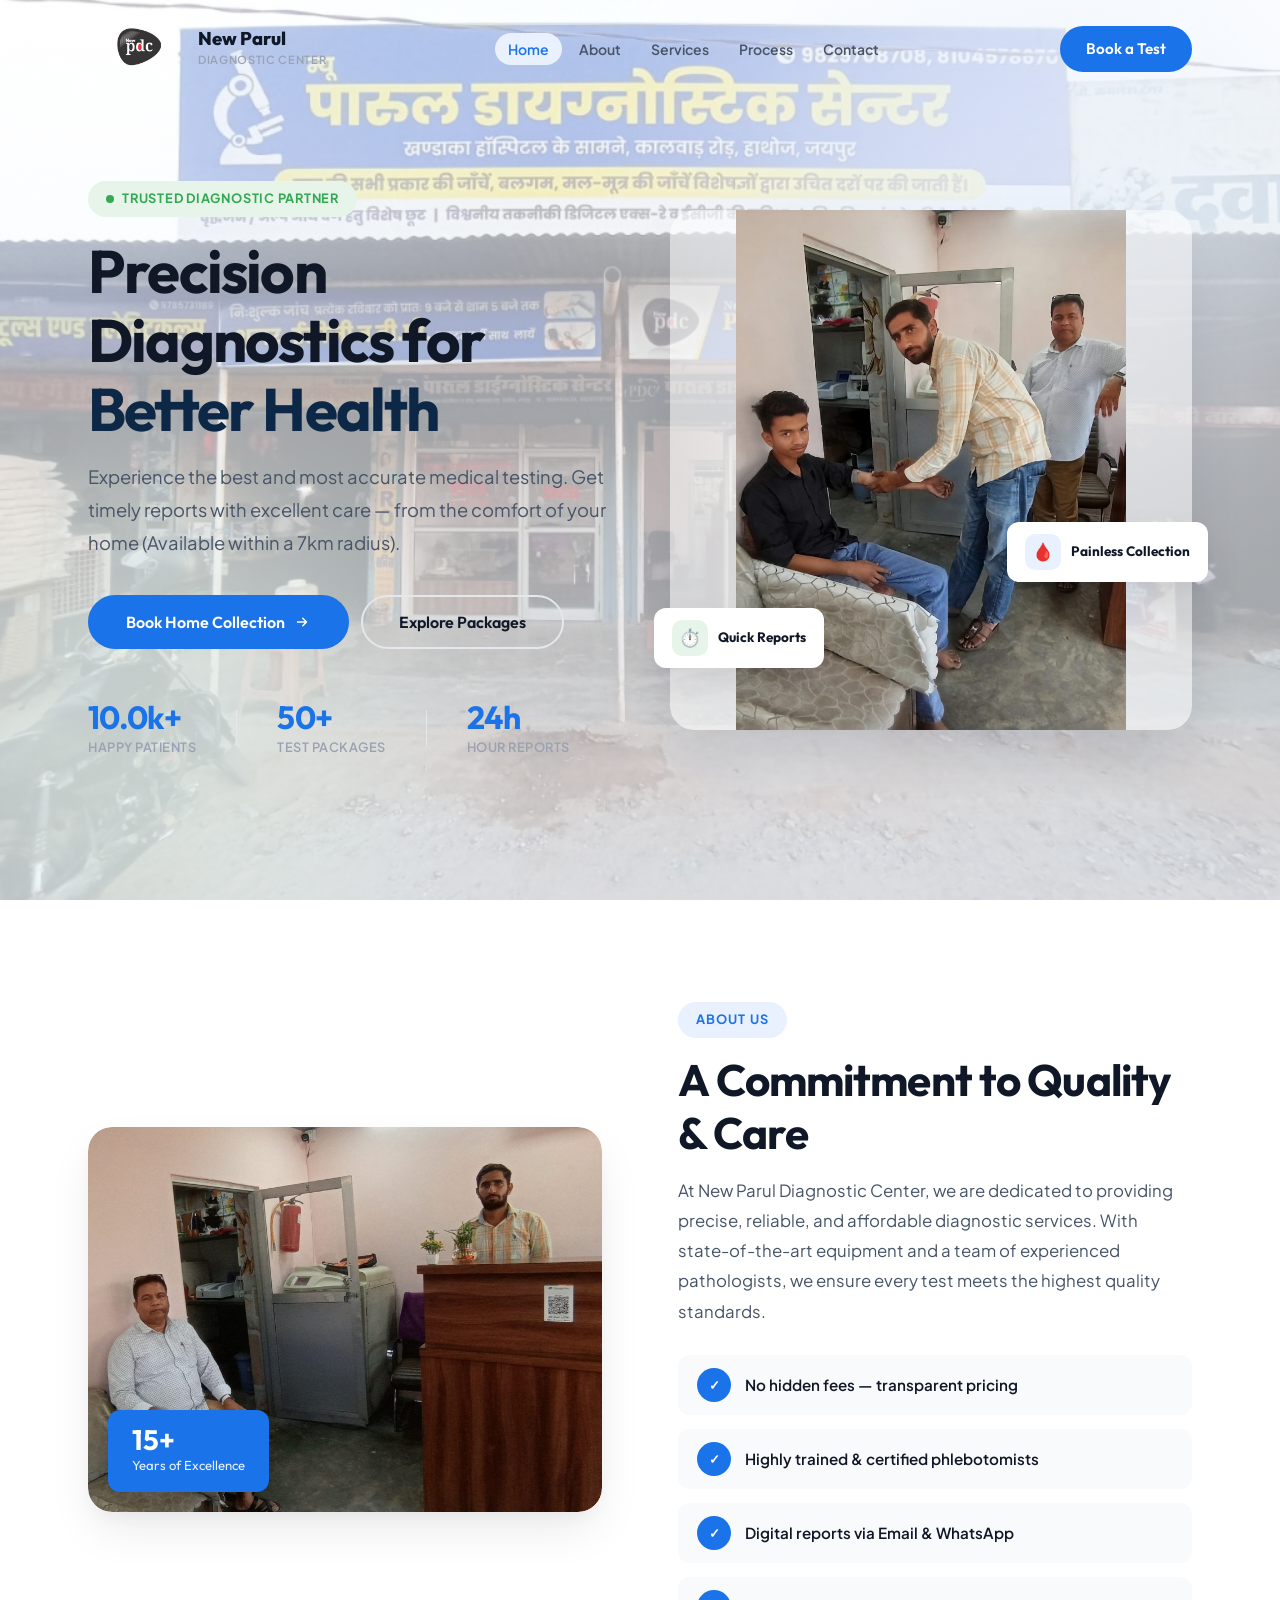
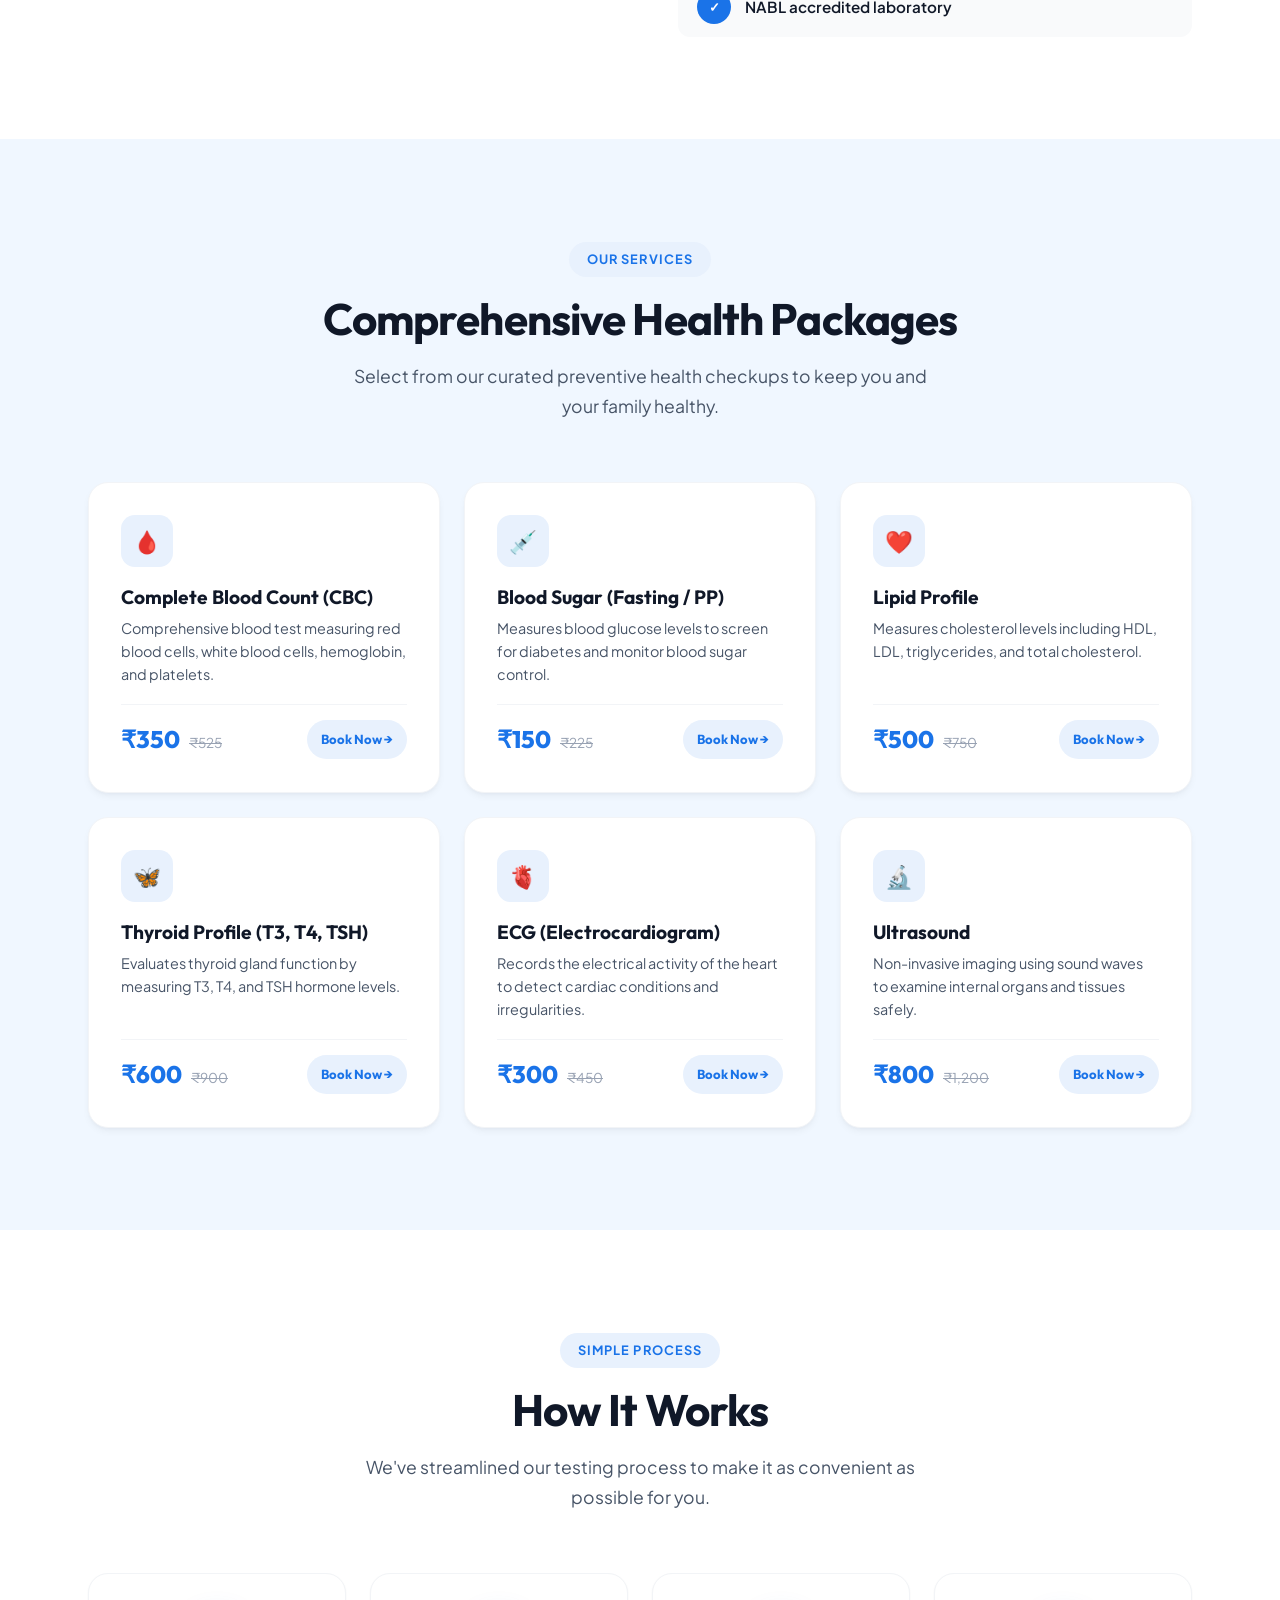
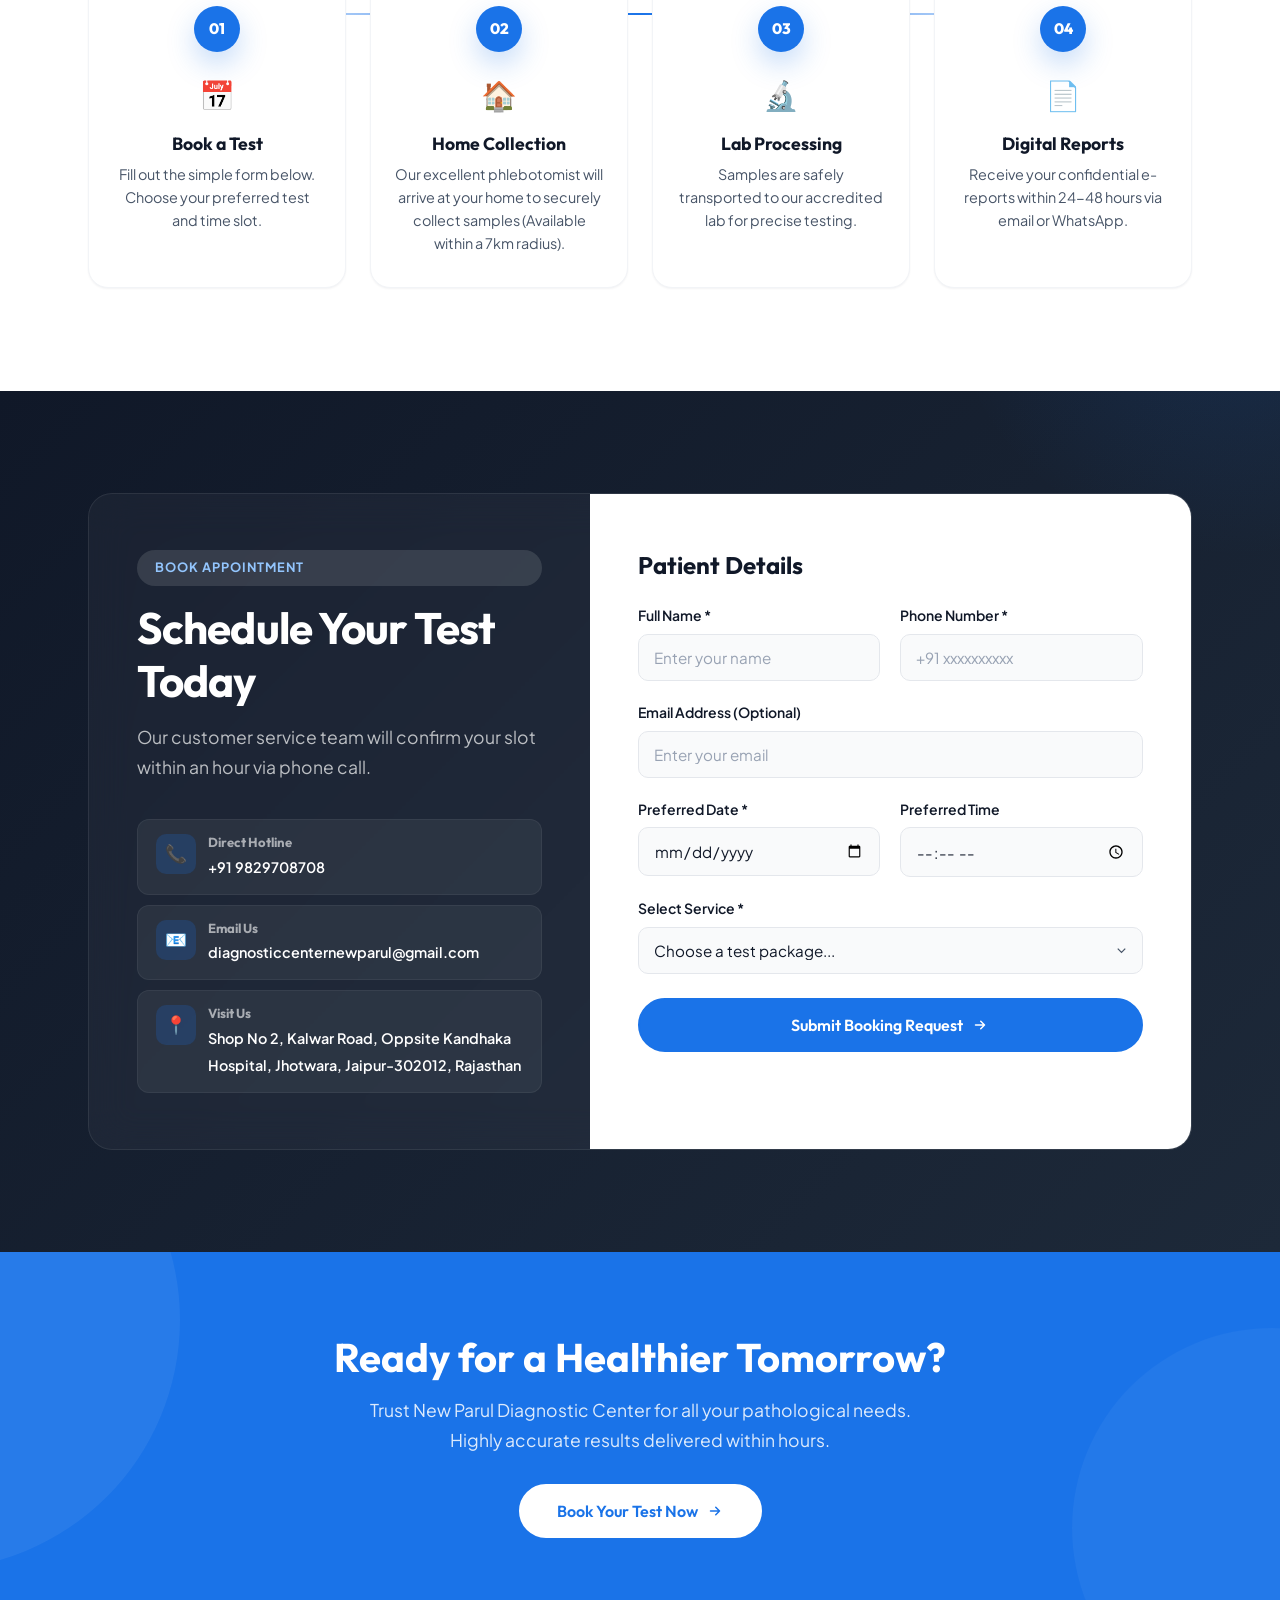
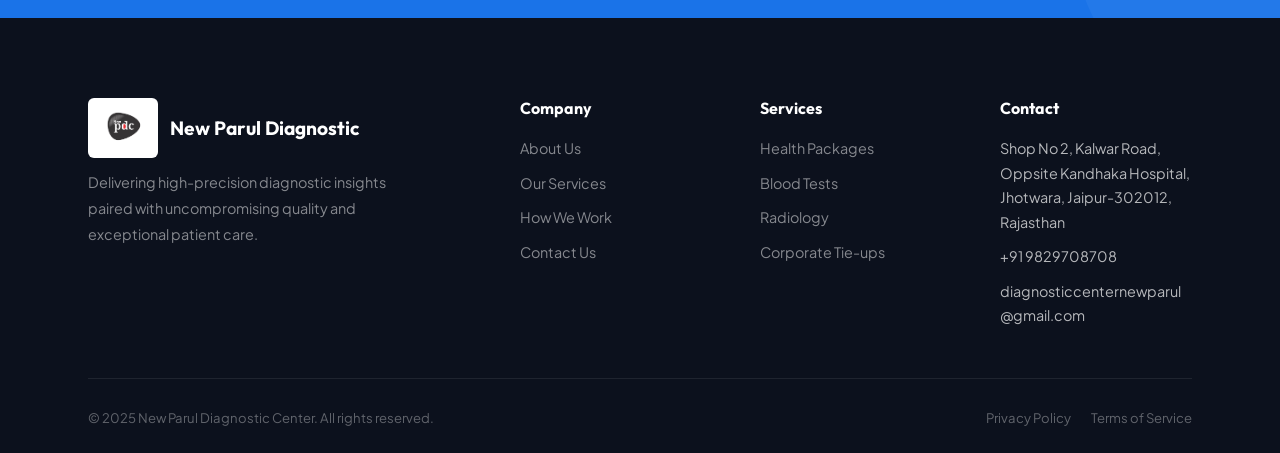
<file: index.html>
<!DOCTYPE html>
<html lang="en">

<head>
    <meta charset="UTF-8">
    <meta name="viewport" content="width=device-width, initial-scale=1.0">
    <meta name="description"
        content="New Parul Diagnostic Center — Your trusted partner for accurate and timely medical diagnostics. Book appointments online for blood tests, X-Ray, ECG, ultrasound, and more.">
    <meta name="keywords"
        content="diagnostic center, medical tests, blood test, X-Ray, ECG, ultrasound, health checkup, pathology lab">
    <meta name="author" content="New Parul Diagnostic Center">
    <title>New Parul Diagnostic Center | Precision Diagnostics for Better Health</title>

    <!-- Favicon -->
    <link rel="icon" type="image/svg+xml"
        href="data:image/svg+xml,%3Csvg xmlns='http://www.w3.org/2000/svg' viewBox='0 0 24 24' fill='none' stroke='%231A73E8' stroke-width='2'%3E%3Cpath stroke-linecap='round' stroke-linejoin='round' d='M4.5 12h5.25l2.25-6 3.75 12 2.25-6H21'/%3E%3C/svg%3E">

    <!-- Google Fonts -->
    <link rel="preconnect" href="https://fonts.googleapis.com">
    <link rel="preconnect" href="https://fonts.gstatic.com" crossorigin>
    <link
        href="https://fonts.googleapis.com/css2?family=Outfit:wght@300;400;500;600;700;800&family=Plus+Jakarta+Sans:wght@400;500;600;700&display=swap"
        rel="stylesheet">

    <link rel="stylesheet" href="css/styles.css?v=1.1">
</head>

<body>

    <!-- Scroll Progress Bar -->
    <div class="scroll-progress-bar" id="scrollProgress"></div>

    <!-- ============================================================
         NAVIGATION
         ============================================================ -->
    <nav class="navbar" id="navbar" role="navigation" aria-label="Main navigation">
        <div class="nav-container">
            <a href="#home" class="nav-brand">
                <div class="brand-icon" style="background: none; box-shadow: none;">
                    <img src="images/logo.png" alt="New PDC Logo">
                </div>
                <div class="brand-text">
                    <span class="brand-title">New Parul</span>
                    <span class="brand-subtitle">Diagnostic Center</span>
                </div>
            </a>

            <ul class="nav-links" id="navLinks">
                <li><a href="#home" class="active">Home</a></li>
                <li><a href="#about">About</a></li>
                <li><a href="#services">Services</a></li>
                <li><a href="#process">Process</a></li>
                <li><a href="#book-test">Contact</a></li>
            </ul>

            <div class="nav-actions">
                <a href="#book-test" class="btn btn-primary" id="navCta">Book a Test</a>
                <button class="hamburger-menu" id="mobileMenuBtn" aria-label="Toggle menu">
                    <span></span><span></span><span></span>
                </button>
            </div>
        </div>
    </nav>

    <!-- Mobile Navigation Overlay -->
    <div class="mobile-menu-overlay" id="mobileMenu">
        <div class="mobile-menu-inner">
            <a href="#home" class="mobile-link">Home</a>
            <a href="#about" class="mobile-link">About Us</a>
            <a href="#services" class="mobile-link">Services</a>
            <a href="#process" class="mobile-link">Process</a>
            <a href="#book-test" class="mobile-link">Contact</a>
            <a href="#book-test" class="btn btn-primary btn-lg"
                style="margin-top:16px; width:100%; text-align:center;">Book a Test</a>
        </div>
    </div>

    <!-- ============================================================
         HERO SECTION
         ============================================================ -->
    <section class="hero section" id="home">
        <div class="hero-shape shape-1"></div>
        <div class="hero-shape shape-2"></div>

        <div class="container hero-container">
            <div class="hero-content">
                <div class="hero-badge fade-up">
                    <span class="pulse-dot"></span>
                    Trusted Diagnostic Partner
                </div>
                <h1 class="fade-up delay-1">
                    Precision Diagnostics for <br><span style="color: #0d2847;">Better Health</span>
                </h1>
                <p class="hero-description fade-up delay-2">
                    Experience the best and most accurate medical testing. Get timely reports with excellent care —
                    from the comfort of your home (Available within a 7km radius).
                </p>
                <div class="hero-buttons fade-up delay-3">
                    <a href="#book-test" class="btn btn-primary btn-lg">
                        Book Home Collection
                        <svg class="btn-icon" viewBox="0 0 24 24" fill="none" stroke="currentColor" stroke-width="2">
                            <path stroke-linecap="round" stroke-linejoin="round" d="M13 7l5 5m0 0l-5 5m5-5H6" />
                        </svg>
                    </a>
                    <a href="#services" class="btn btn-outline btn-lg">Explore Packages</a>
                </div>
                <div class="hero-stats fade-up delay-4">
                    <div class="stat-item">
                        <h4 data-count="10000">0</h4>
                        <p>Happy Patients</p>
                    </div>
                    <div class="stat-divider"></div>
                    <div class="stat-item">
                        <h4 data-count="50">0</h4>
                        <p>Test Packages</p>
                    </div>
                    <div class="stat-divider"></div>
                    <div class="stat-item">
                        <h4 data-count="24">0</h4>
                        <p>Hour Reports</p>
                    </div>
                </div>
            </div>

            <div class="hero-visual fade-left delay-2">
                <div class="hero-image-wrapper">
                    <img src="images/hero-bg.jpg" alt="Blood test home collection">
                </div>
                <div class="floating-badge badge-1">
                    <div class="badge-icon">🩸</div>
                    Painless Collection
                </div>
                <div class="floating-badge badge-2">
                    <div class="badge-icon">⏱️</div>
                    Quick Reports
                </div>
            </div>
        </div>
    </section>

    <!-- ============================================================
         ABOUT SECTION
         ============================================================ -->
    <section class="section about-section" id="about">
        <div class="container">
            <div class="about-grid">
                <div class="about-image fade-right">
                    <img src="images/reception.jpg" alt="About New Parul Diagnostic Center"
                        style="aspect-ratio: 4/3; object-fit: cover;">
                    <div class="about-image-badge">
                        <h4>15+</h4>
                        <p>Years of Excellence</p>
                    </div>
                </div>

                <div class="about-content fade-left">
                    <div class="section-badge">About Us</div>
                    <h2 class="section-title">A Commitment to Quality & Care</h2>
                    <p class="about-text">
                        At New Parul Diagnostic Center, we are dedicated to providing precise, reliable, and affordable
                        diagnostic services. With state-of-the-art equipment and a team of experienced pathologists, we
                        ensure every test meets the highest quality standards.
                    </p>
                    <div class="features-list">
                        <div class="feature-item">
                            <div class="feature-icon">✓</div>
                            <div class="feature-text">No hidden fees — transparent pricing</div>
                        </div>
                        <div class="feature-item">
                            <div class="feature-icon">✓</div>
                            <div class="feature-text">Highly trained & certified phlebotomists</div>
                        </div>
                        <div class="feature-item">
                            <div class="feature-icon">✓</div>
                            <div class="feature-text">Digital reports via Email & WhatsApp</div>
                        </div>
                        <div class="feature-item">
                            <div class="feature-icon">✓</div>
                            <div class="feature-text">NABL accredited laboratory</div>
                        </div>
                    </div>
                </div>
            </div>
        </div>
    </section>

    <!-- ============================================================
         SERVICES SECTION
         ============================================================ -->
    <section class="section services-section" id="services">
        <div class="container">
            <div class="section-header fade-up">
                <div class="section-badge">Our Services</div>
                <h2 class="section-title">Comprehensive Health Packages</h2>
                <p class="section-subtitle">Select from our curated preventive health checkups to keep you and your
                    family healthy.</p>
            </div>

            <div class="services-grid" id="servicesGrid">
                <!-- Service Card 1 -->
                <div class="service-card fade-up">
                    <div class="service-icon">🩸</div>
                    <h4>Complete Blood Count</h4>
                    <p class="service-desc">Comprehensive blood test measuring red blood cells, white blood cells,
                        hemoglobin, and platelets.</p>
                    <div class="service-price-row">
                        <div>
                            <span class="service-price">₹350</span>
                            <span class="service-price-old">₹525</span>
                        </div>
                        <a href="#book-test" class="service-book-btn"
                            onclick="selectService('Complete Blood Count (CBC)')">Book Now →</a>
                    </div>
                </div>

                <!-- Service Card 2 -->
                <div class="service-card fade-up delay-1">
                    <div class="service-icon">💉</div>
                    <h4>Blood Sugar Test</h4>
                    <p class="service-desc">Measures blood glucose levels to screen for diabetes and monitor blood sugar
                        control.</p>
                    <div class="service-price-row">
                        <div>
                            <span class="service-price">₹150</span>
                            <span class="service-price-old">₹225</span>
                        </div>
                        <a href="#book-test" class="service-book-btn"
                            onclick="selectService('Blood Sugar (Fasting / PP)')">Book Now →</a>
                    </div>
                </div>

                <!-- Service Card 3 -->
                <div class="service-card fade-up delay-2">
                    <div class="service-icon">❤️</div>
                    <h4>Lipid Profile</h4>
                    <p class="service-desc">Measures cholesterol levels including HDL, LDL, triglycerides, and total
                        cholesterol.</p>
                    <div class="service-price-row">
                        <div>
                            <span class="service-price">₹500</span>
                            <span class="service-price-old">₹750</span>
                        </div>
                        <a href="#book-test" class="service-book-btn" onclick="selectService('Lipid Profile')">Book Now
                            →</a>
                    </div>
                </div>

                <!-- Service Card 4 -->
                <div class="service-card fade-up delay-3">
                    <div class="service-icon">🦋</div>
                    <h4>Thyroid Profile</h4>
                    <p class="service-desc">Evaluates thyroid gland function by measuring T3, T4, and TSH hormone
                        levels.</p>
                    <div class="service-price-row">
                        <div>
                            <span class="service-price">₹600</span>
                            <span class="service-price-old">₹900</span>
                        </div>
                        <a href="#book-test" class="service-book-btn"
                            onclick="selectService('Thyroid Profile (T3, T4, TSH)')">Book Now →</a>
                    </div>
                </div>

                <!-- Service Card 5 -->
                <div class="service-card fade-up delay-4">
                    <div class="service-icon">🫀</div>
                    <h4>ECG Test</h4>
                    <p class="service-desc">Records the electrical activity of the heart to detect cardiac conditions
                        and irregularities.</p>
                    <div class="service-price-row">
                        <div>
                            <span class="service-price">₹300</span>
                            <span class="service-price-old">₹450</span>
                        </div>
                        <a href="#book-test" class="service-book-btn"
                            onclick="selectService('ECG (Electrocardiogram)')">Book Now →</a>
                    </div>
                </div>

                <!-- Service Card 6 -->
                <div class="service-card fade-up delay-5">
                    <div class="service-icon">🔬</div>
                    <h4>Ultrasound</h4>
                    <p class="service-desc">Non-invasive imaging using sound waves to examine internal organs and
                        tissues safely.</p>
                    <div class="service-price-row">
                        <div>
                            <span class="service-price">₹800</span>
                            <span class="service-price-old">₹1200</span>
                        </div>
                        <a href="#book-test" class="service-book-btn" onclick="selectService('Ultrasound')">Book Now
                            →</a>
                    </div>
                </div>
            </div>
        </div>
    </section>

    <!-- ============================================================
         HOW IT WORKS / PROCESS
         ============================================================ -->
    <section class="section process-section" id="process">
        <div class="container">
            <div class="section-header fade-up">
                <div class="section-badge">Simple Process</div>
                <h2 class="section-title">How It Works</h2>
                <p class="section-subtitle">We've streamlined our testing process to make it as convenient as possible
                    for you.</p>
            </div>

            <div class="process-grid">
                <div class="process-card fade-up">
                    <div class="process-number">01</div>
                    <div class="process-icon">📅</div>
                    <h3>Book a Test</h3>
                    <p>Fill out the simple form below. Choose your preferred test and time slot.</p>
                </div>
                <div class="process-card fade-up delay-1">
                    <div class="process-number">02</div>
                    <div class="process-icon">🏠</div>
                    <h3>Home Collection</h3>
                    <p>Our excellent phlebotomist will arrive at your home to securely collect samples (Available within a 7km radius).</p>
                </div>
                <div class="process-card fade-up delay-2">
                    <div class="process-number">03</div>
                    <div class="process-icon">🔬</div>
                    <h3>Lab Processing</h3>
                    <p>Samples are safely transported to our accredited lab for precise testing.</p>
                </div>
                <div class="process-card fade-up delay-3">
                    <div class="process-number">04</div>
                    <div class="process-icon">📄</div>
                    <h3>Digital Reports</h3>
                    <p>Receive your confidential e-reports within 24-48 hours via email or WhatsApp.</p>
                </div>
            </div>
        </div>
    </section>

    <!-- ============================================================
         BOOKING / APPOINTMENT FORM (Google Sheets Integration)
         ============================================================ -->
    <section class="section booking-section" id="book-test">
        <div class="container">
            <div class="booking-wrapper fade-up">
                <div class="booking-info">
                    <div class="section-badge">Book Appointment</div>
                    <h2 class="section-title">Schedule Your Test Today</h2>
                    <p class="section-subtitle" style="color: rgba(255,255,255,0.7); margin-bottom: 36px;">Our customer
                        service team will confirm your slot within an hour via phone call.</p>

                    <div class="contact-cards">
                        <div class="contact-card-glass">
                            <div class="contact-icon">📞</div>
                            <div>
                                <h5>Direct Hotline</h5>
                                <span>+91 9829708708</span>
                            </div>
                        </div>
                        <div class="contact-card-glass">
                            <div class="contact-icon">📧</div>
                            <div>
                                <h5>Email Us</h5>
                                <span>diagnosticcenternewparul@gmail.com</span>
                            </div>
                        </div>
                        <div class="contact-card-glass">
                            <div class="contact-icon">📍</div>
                            <div>
                                <h5>Visit Us</h5>
                                <span>Shop No 2, Kalwar Road, Oppsite Kandhaka Hospital, Jhotwara, Jaipur-302012,
                                    Rajasthan</span>
                            </div>
                        </div>
                    </div>
                </div>

                <div class="booking-form-container">
                    <h3>Patient Details</h3>
                    <form id="appointmentForm" novalidate>
                        <div class="form-grid">
                            <div class="form-group">
                                <label for="patientName">Full Name *</label>
                                <input type="text" id="patientName" placeholder="Enter your name" class="form-control"
                                    required autocomplete="name">
                                <span class="error-msg" id="patientNameError">Please enter your full name</span>
                            </div>
                            <div class="form-group">
                                <label for="patientPhone">Phone Number *</label>
                                <input type="tel" id="patientPhone" placeholder="+91 xxxxxxxxxx" class="form-control"
                                    required autocomplete="tel">
                                <span class="error-msg" id="patientPhoneError">Please enter a valid phone number</span>
                            </div>
                            <div class="form-group full-width">
                                <label for="patientEmail">Email Address (Optional)</label>
                                <input type="email" id="patientEmail" placeholder="Enter your email"
                                    class="form-control" autocomplete="email">
                                <span class="error-msg" id="patientEmailError">Please enter a valid email</span>
                            </div>
                            <div class="form-group">
                                <label for="appointmentDate">Preferred Date *</label>
                                <input type="date" id="appointmentDate" class="form-control" required>
                                <span class="error-msg" id="appointmentDateError">Please select a date</span>
                            </div>
                            <div class="form-group">
                                <label for="appointmentTime">Preferred Time</label>
                                <input type="time" id="appointmentTime" class="form-control">
                            </div>
                            <div class="form-group full-width">
                                <label for="serviceType">Select Service *</label>
                                <select id="serviceType" class="form-control" required>
                                    <option value="">Choose a test package...</option>
                                    <option value="Complete Blood Count (CBC)">Complete Blood Count (CBC) — ₹350
                                    </option>
                                    <option value="Blood Sugar (Fasting / PP)">Blood Sugar (Fasting / PP) — ₹150
                                    </option>
                                    <option value="Lipid Profile">Lipid Profile — ₹500</option>
                                    <option value="Thyroid Profile (T3, T4, TSH)">Thyroid Profile (T3, T4, TSH) — ₹600
                                    </option>
                                    <option value="Liver Function Test (LFT)">Liver Function Test (LFT) — ₹550</option>
                                    <option value="Kidney Function Test (KFT)">Kidney Function Test (KFT) — ₹550
                                    </option>
                                    <option value="Urine Analysis">Urine Analysis — ₹200</option>
                                    <option value="X-Ray">X-Ray — ₹400</option>
                                    <option value="ECG (Electrocardiogram)">ECG (Electrocardiogram) — ₹300</option>
                                    <option value="Ultrasound">Ultrasound — ₹800</option>
                                    <option value="Vitamin D Test">Vitamin D Test — ₹700</option>
                                    <option value="HbA1c (Glycated Hemoglobin)">HbA1c (Glycated Hemoglobin) — ₹450
                                    </option>
                                </select>
                                <span class="error-msg" id="serviceTypeError">Please select a service</span>
                            </div>
                        </div>
                        <div class="submit-btn-wrapper">
                            <button type="submit" class="btn btn-primary btn-lg btn-block" id="submitBtn">
                                Submit Booking Request
                                <svg class="btn-icon" viewBox="0 0 24 24" fill="none" stroke="currentColor"
                                    stroke-width="2">
                                    <path stroke-linecap="round" stroke-linejoin="round" d="M13 7l5 5m0 0l-5 5m5-5H6" />
                                </svg>
                            </button>
                        </div>
                    </form>
                </div>
            </div>
        </div>
    </section>

    <!-- ============================================================
         CTA SECTION
         ============================================================ -->
    <section class="section cta-section">
        <div class="container text-center">
            <h2 class="fade-up">Ready for a Healthier Tomorrow?</h2>
            <p class="fade-up delay-1">Trust New Parul Diagnostic Center for all your pathological needs. Highly
                accurate results delivered within hours.</p>
            <a href="#book-test" class="btn btn-white btn-lg fade-up delay-2">
                Book Your Test Now
                <svg class="btn-icon" viewBox="0 0 24 24" fill="none" stroke="currentColor" stroke-width="2">
                    <path stroke-linecap="round" stroke-linejoin="round" d="M13 7l5 5m0 0l-5 5m5-5H6" />
                </svg>
            </a>
        </div>
    </section>

    <!-- ============================================================
         FOOTER
         ============================================================ -->
    <footer class="footer" id="footer">
        <div class="container">
            <div class="footer-grid">
                <div class="footer-brand">
                    <div style="display:flex; align-items:center; gap:12px; margin-bottom: 8px;">
                        <img src="images/logo.png" alt="New PDC Logo" style="width: 70px; height: auto; max-height: 60px; object-fit: contain; background: white; border-radius: 6px; padding: 4px;">
                        <h3 style="font-size:1.2rem; color: white;">New Parul Diagnostic</h3>
                    </div>
                    <p>Delivering high-precision diagnostic insights paired with uncompromising quality and exceptional
                        patient care.</p>

                </div>
                <div class="footer-col">
                    <h4>Company</h4>
                    <ul>
                        <li><a href="#about">About Us</a></li>
                        <li><a href="#services">Our Services</a></li>
                        <li><a href="#process">How We Work</a></li>
                        <li><a href="#book-test">Contact Us</a></li>
                    </ul>
                </div>
                <div class="footer-col">
                    <h4>Services</h4>
                    <ul>
                        <li><a href="#services">Health Packages</a></li>
                        <li><a href="#services">Blood Tests</a></li>
                        <li><a href="#services">Radiology</a></li>
                        <li><a href="#services">Corporate Tie-ups</a></li>
                    </ul>
                </div>
                <div class="footer-col">
                    <h4>Contact</h4>
                    <ul>
                        <li>Shop No 2, Kalwar Road, Oppsite Kandhaka Hospital, Jhotwara, Jaipur-302012, Rajasthan </li>
                        <li>+91 9829708708</li>
                        <li>diagnosticcenternewparul@gmail.com</li>
                    </ul>
                </div>
            </div>
            <div class="footer-bottom">
                <p>&copy; 2025 New Parul Diagnostic Center. All rights reserved.</p>
                <div class="legal-links">
                    <a href="#">Privacy Policy</a>
                    <a href="#">Terms of Service</a>
                </div>
            </div>
        </div>
    </footer>

    <!-- Toast Container -->
    <div class="toast-container" id="toastContainer"></div>

    <script src="js/main.js"></script>
</body>

</html>
</file>
<file: css/styles.css>
/* ============================================================
   New Parul Diagnostic Center — Premium Medical Landing Page
   Design Inspired by CarePlus (Behance)
   ============================================================ */

/* ---- CSS Custom Properties (Design Tokens) ---- */
:root {
    --primary: #1A73E8;
    --primary-hover: #1557B0;
    --primary-light: #E8F1FD;
    --primary-ultra-light: #F0F7FF;

    --accent-green: #34A853;
    --accent-green-light: #E6F4EA;

    --heading: #101828;
    --text: #475467;
    --text-light: #98A2B3;

    --bg: #FFFFFF;
    --bg-section: #F9FAFB;
    --bg-blue: #F0F7FF;

    --border: #E4E7EC;
    --border-light: #F2F4F7;

    --white: #FFFFFF;
    --black: #000000;

    --shadow-xs: 0 1px 2px rgba(16, 24, 40, 0.05);
    --shadow-sm: 0 4px 8px -2px rgba(16, 24, 40, 0.06), 0 2px 4px -2px rgba(16, 24, 40, 0.04);
    --shadow-md: 0 12px 24px -4px rgba(16, 24, 40, 0.08), 0 4px 8px -4px rgba(16, 24, 40, 0.03);
    --shadow-lg: 0 20px 48px -8px rgba(16, 24, 40, 0.1), 0 8px 16px -4px rgba(16, 24, 40, 0.04);
    --shadow-xl: 0 32px 64px -12px rgba(16, 24, 40, 0.14);
    --shadow-blue: 0 12px 28px rgba(26, 115, 232, 0.25);

    --radius: 12px;
    --radius-lg: 20px;
    --radius-xl: 24px;
    --radius-pill: 100px;

    --transition: 0.35s cubic-bezier(0.4, 0, 0.2, 1);
    --transition-fast: 0.2s cubic-bezier(0.4, 0, 0.2, 1);

    --container: 1200px;
    --section-padding: clamp(48px, 8vw, 120px);
    --container-px: clamp(16px, 5vw, 48px);
}

/* ---- Reset & Base ---- */
*, *::before, *::after {
    margin: 0;
    padding: 0;
    box-sizing: border-box;
}

html {
    scroll-behavior: smooth;
    -webkit-text-size-adjust: 100%;
}

body {
    font-family: 'Plus Jakarta Sans', -apple-system, BlinkMacSystemFont, 'Segoe UI', sans-serif;
    color: var(--text);
    background: var(--bg);
    line-height: 1.7;
    overflow-x: hidden;
    -webkit-font-smoothing: antialiased;
    -moz-osx-font-smoothing: grayscale;
}

h1, h2, h3, h4, h5, h6 {
    font-family: 'Outfit', -apple-system, BlinkMacSystemFont, 'Segoe UI', sans-serif;
    color: var(--heading);
    font-weight: 700;
    line-height: 1.25;
}

a {
    text-decoration: none;
    color: inherit;
    transition: var(--transition-fast);
}

img {
    max-width: 100%;
    height: auto;
    display: block;
}

ul {
    list-style: none;
}

/* ---- Utility Classes ---- */
.container {
    max-width: var(--container);
    margin: 0 auto;
    padding: 0 var(--container-px);
    position: relative;
}

.section {
    padding: var(--section-padding) 0;
}

.section-badge {
    display: inline-flex;
    align-items: center;
    gap: 8px;
    padding: 7px 18px;
    background: var(--primary-light);
    color: var(--primary);
    font-size: clamp(0.7rem, 1.5vw, 0.8rem);
    font-weight: 700;
    border-radius: var(--radius-pill);
    text-transform: uppercase;
    letter-spacing: 0.08em;
    margin-bottom: 16px;
}

.section-title {
    font-size: clamp(1.6rem, 4vw, 2.75rem);
    margin-bottom: 16px;
    letter-spacing: -0.02em;
    line-height: 1.2;
}

.section-subtitle {
    font-size: clamp(0.95rem, 2vw, 1.1rem);
    color: var(--text);
    max-width: 580px;
    line-height: 1.7;
}

.section-header {
    text-align: center;
    margin-bottom: clamp(36px, 6vw, 60px);
}

.section-header .section-subtitle {
    margin: 0 auto;
}

.text-center { text-align: center; }
.text-white { color: var(--white) !important; }

/* ---- Buttons ---- */
.btn {
    display: inline-flex;
    align-items: center;
    justify-content: center;
    gap: 8px;
    padding: 13px 24px;
    font-size: clamp(0.875rem, 2vw, 0.95rem);
    font-weight: 600;
    font-family: 'Outfit', sans-serif;
    border-radius: var(--radius-pill);
    border: 2px solid transparent;
    cursor: pointer;
    transition: var(--transition);
    white-space: nowrap;
    text-decoration: none;
    line-height: 1;
}

.btn-primary {
    background: var(--primary);
    color: var(--white);
    border-color: var(--primary);
}

.btn-primary:hover {
    background: var(--primary-hover);
    border-color: var(--primary-hover);
    transform: translateY(-2px);
    box-shadow: var(--shadow-blue);
}

.btn-outline {
    background: transparent;
    color: var(--heading);
    border-color: var(--border);
}

.btn-outline:hover {
    border-color: var(--primary);
    color: var(--primary);
    transform: translateY(-2px);
}

.btn-white {
    background: var(--white);
    color: var(--primary);
    border-color: var(--white);
}

.btn-white:hover {
    background: var(--primary-light);
    transform: translateY(-2px);
    box-shadow: var(--shadow-md);
}

.btn-lg {
    padding: clamp(13px, 2vw, 16px) clamp(24px, 4vw, 36px);
    font-size: clamp(0.9rem, 2vw, 1rem);
}

.btn-block {
    width: 100%;
}

.btn-icon {
    width: 18px;
    height: 18px;
    flex-shrink: 0;
    transition: transform 0.3s ease;
}

.btn:hover .btn-icon {
    transform: translateX(4px);
}

/* ---- Scroll Progress Bar ---- */
.scroll-progress-bar {
    position: fixed;
    top: 0;
    left: 0;
    height: 3px;
    background: linear-gradient(90deg, var(--primary), #4FC3F7);
    z-index: 10000;
    width: 0%;
    transition: width 0.1s linear;
}

/* ============================================================
   NAVIGATION
   ============================================================ */
.navbar {
    position: fixed;
    top: 0;
    left: 0;
    width: 100%;
    z-index: 1000;
    padding: 14px 0;
    transition: var(--transition);
    background: transparent;
}

.navbar.scrolled {
    background: rgba(255, 255, 255, 0.92);
    backdrop-filter: blur(20px) saturate(180%);
    -webkit-backdrop-filter: blur(20px) saturate(180%);
    box-shadow: var(--shadow-sm);
    padding: 10px 0;
}

.nav-container {
    max-width: var(--container);
    margin: 0 auto;
    padding: 0 var(--container-px);
    display: flex;
    justify-content: space-between;
    align-items: center;
    gap: 16px;
}

.nav-brand {
    display: flex;
    align-items: center;
    gap: 10px;
    z-index: 1001;
    flex-shrink: 0;
}

.brand-icon {
    width: auto;
    height: auto;
    background: none;
    display: flex;
    align-items: center;
    justify-content: center;
    box-shadow: none;
}

.brand-icon img {
    width: clamp(64px, 8vw, 100px);
    height: auto;
    max-height: 70px;
    object-fit: contain;
}

.brand-icon svg {
    width: 24px;
    height: 24px;
}

.brand-text {
    display: flex;
    flex-direction: column;
}

.brand-title {
    font-family: 'Outfit', sans-serif;
    font-weight: 800;
    font-size: clamp(0.9rem, 2vw, 1.15rem);
    line-height: 1.1;
    color: var(--heading);
}

.brand-subtitle {
    font-size: clamp(0.6rem, 1.2vw, 0.7rem);
    font-weight: 600;
    color: var(--text-light);
    text-transform: uppercase;
    letter-spacing: 0.06em;
}

.nav-links {
    display: flex;
    gap: 4px;
    align-items: center;
}

.nav-links a {
    font-weight: 600;
    font-size: 0.875rem;
    color: var(--text);
    padding: 7px 13px;
    border-radius: var(--radius-pill);
    position: relative;
    transition: var(--transition-fast);
    white-space: nowrap;
}

.nav-links a:hover,
.nav-links a.active {
    color: var(--primary);
    background: var(--primary-light);
}

.nav-actions {
    display: flex;
    align-items: center;
    gap: 10px;
    flex-shrink: 0;
}

/* Hamburger */
.hamburger-menu {
    display: none;
    background: none;
    border: none;
    flex-direction: column;
    gap: 5px;
    cursor: pointer;
    z-index: 1001;
    padding: 6px;
    border-radius: 8px;
    transition: background var(--transition-fast);
}

.hamburger-menu:hover {
    background: var(--primary-light);
}

.hamburger-menu span {
    width: 22px;
    height: 2px;
    background: var(--heading);
    transition: var(--transition);
    transform-origin: left;
    border-radius: 2px;
    display: block;
}

.hamburger-menu.active span:nth-child(1) { transform: rotate(45deg) translate(1px, -1px); }
.hamburger-menu.active span:nth-child(2) { opacity: 0; width: 0; }
.hamburger-menu.active span:nth-child(3) { transform: rotate(-45deg) translate(1px, 1px); }

/* Mobile Menu */
.mobile-menu-overlay {
    position: fixed;
    inset: 0;
    background: rgba(255, 255, 255, 0.98);
    backdrop-filter: blur(20px);
    z-index: 999;
    display: flex;
    align-items: center;
    justify-content: center;
    opacity: 0;
    pointer-events: none;
    transition: var(--transition);
}

.mobile-menu-overlay.active {
    opacity: 1;
    pointer-events: auto;
}

.mobile-menu-inner {
    display: flex;
    flex-direction: column;
    gap: 6px;
    text-align: center;
    width: 100%;
    padding: clamp(16px, 5vw, 32px);
    transform: translateY(20px);
    transition: var(--transition);
}

.mobile-menu-overlay.active .mobile-menu-inner {
    transform: translateY(0);
}

.mobile-link {
    font-family: 'Outfit', sans-serif;
    font-size: clamp(1.25rem, 5vw, 1.5rem);
    font-weight: 700;
    color: var(--heading);
    padding: 14px 20px;
    border-radius: var(--radius);
    transition: var(--transition-fast);
}

.mobile-link:hover {
    background: var(--primary-light);
    color: var(--primary);
}

/* ============================================================
   HERO SECTION
   ============================================================ */
.hero {
    min-height: 100svh;
    display: flex;
    align-items: center;
    position: relative;
    overflow: hidden;
    padding: clamp(90px, 12vw, 140px) 0 clamp(60px, 8vw, 100px);
    background: linear-gradient(rgba(255, 255, 255, 0.6), rgba(240, 247, 255, 0.7)), url('../images/storefront.jpg');
    background-size: cover;
    background-position: center;
    background-repeat: no-repeat;
}

.hero-shape {
    position: absolute;
    border-radius: 50%;
    filter: blur(100px);
    z-index: 0;
    opacity: 0.5;
    pointer-events: none;
}

.shape-1 {
    width: clamp(200px, 50vw, 600px);
    height: clamp(200px, 50vw, 600px);
    background: var(--primary-light);
    top: -100px;
    right: -80px;
}

.shape-2 {
    width: clamp(150px, 40vw, 500px);
    height: clamp(150px, 40vw, 500px);
    background: var(--accent-green-light);
    bottom: -100px;
    left: -100px;
}

.hero-container {
    display: grid;
    grid-template-columns: 1fr 1fr;
    gap: clamp(32px, 5vw, 60px);
    align-items: center;
    position: relative;
    z-index: 1;
}

.hero-content {
    max-width: 560px;
}

.hero-badge {
    display: inline-flex;
    align-items: center;
    gap: 8px;
    padding: 7px 18px;
    background: var(--accent-green-light);
    color: var(--accent-green);
    font-size: clamp(0.7rem, 1.5vw, 0.8rem);
    font-weight: 700;
    border-radius: var(--radius-pill);
    text-transform: uppercase;
    letter-spacing: 0.06em;
    margin-bottom: 20px;
}

.pulse-dot {
    display: inline-block;
    width: 8px;
    height: 8px;
    background: var(--accent-green);
    border-radius: 50%;
    animation: pulse 2s ease-in-out infinite;
    flex-shrink: 0;
}

@keyframes pulse {
    0%, 100% { box-shadow: 0 0 0 0 rgba(52, 168, 83, 0.4); }
    50% { box-shadow: 0 0 0 8px rgba(52, 168, 83, 0); }
}

.hero h1 {
    font-size: clamp(1.9rem, 5vw, 3.75rem);
    margin-bottom: 16px;
    letter-spacing: -0.03em;
    line-height: 1.15;
}

.gradient-text {
    background: linear-gradient(135deg, var(--primary) 0%, #4FC3F7 100%);
    -webkit-background-clip: text;
    -webkit-text-fill-color: transparent;
    background-clip: text;
}

.hero-description {
    font-size: clamp(0.95rem, 2vw, 1.15rem);
    color: var(--text);
    margin-bottom: clamp(24px, 4vw, 36px);
    line-height: 1.8;
}

.hero-buttons {
    display: flex;
    gap: 12px;
    flex-wrap: wrap;
    margin-bottom: clamp(32px, 5vw, 48px);
}

.hero-stats {
    display: flex;
    gap: clamp(20px, 4vw, 40px);
    align-items: center;
    flex-wrap: wrap;
}

.stat-item {
    text-align: left;
}

.stat-item h4 {
    font-size: clamp(1.5rem, 3vw, 2rem);
    color: var(--primary);
    letter-spacing: -0.02em;
}

.stat-item p {
    font-size: 0.8rem;
    font-weight: 600;
    color: var(--text-light);
    text-transform: uppercase;
    letter-spacing: 0.04em;
    white-space: nowrap;
}

.stat-divider {
    width: 1px;
    height: 36px;
    background: var(--border);
    flex-shrink: 0;
}

/* Hero Visual */
.hero-visual {
    position: relative;
    display: flex;
    justify-content: center;
}

.hero-image-wrapper {
    position: relative;
    border-radius: var(--radius-xl);
    overflow: hidden;
    box-shadow: var(--shadow-xl);
    width: 100%;
}

.hero-image-wrapper img {
    width: 100%;
    height: auto;
    max-height: 520px;
    object-fit: contain;
    border-radius: var(--radius-xl);
    background: rgba(255,255,255,0.5);
}

.floating-badge {
    position: absolute;
    background: var(--white);
    padding: 12px 18px;
    border-radius: var(--radius);
    box-shadow: var(--shadow-lg);
    font-weight: 700;
    font-family: 'Outfit', sans-serif;
    font-size: 0.85rem;
    display: flex;
    align-items: center;
    gap: 10px;
    z-index: 3;
    animation: floatY 6s ease-in-out infinite;
    color: var(--heading);
    white-space: nowrap;
}

.floating-badge .badge-icon {
    width: 36px;
    height: 36px;
    border-radius: 10px;
    display: flex;
    align-items: center;
    justify-content: center;
    font-size: 1.1rem;
    flex-shrink: 0;
}

.badge-1 {
    top: 60%;
    right: -16px;
}

.badge-1 .badge-icon {
    background: var(--primary-light);
}

.badge-2 {
    bottom: 12%;
    left: -16px;
    animation-delay: -3s;
}

.badge-2 .badge-icon {
    background: var(--accent-green-light);
}

@keyframes floatY {
    0%, 100% { transform: translateY(0); }
    50% { transform: translateY(-14px); }
}

/* ============================================================
   ABOUT SECTION
   ============================================================ */
.about-section {
    background: var(--bg);
}

.about-grid {
    display: grid;
    grid-template-columns: 1fr 1fr;
    gap: clamp(32px, 6vw, 80px);
    align-items: center;
}

.about-image {
    position: relative;
    border-radius: var(--radius-xl);
    overflow: hidden;
    box-shadow: var(--shadow-lg);
}

.about-image img {
    width: 100%;
    height: 100%;
    object-fit: cover;
    border-radius: var(--radius-xl);
}

.about-image-badge {
    position: absolute;
    bottom: 20px;
    left: 20px;
    background: var(--primary);
    color: var(--white);
    padding: clamp(12px, 2vw, 16px) clamp(16px, 3vw, 24px);
    border-radius: var(--radius);
    font-family: 'Outfit', sans-serif;
    box-shadow: var(--shadow-md);
}

.about-image-badge h4 {
    font-size: clamp(1.3rem, 3vw, 1.75rem);
    color: var(--white);
    line-height: 1;
}

.about-image-badge p {
    font-size: 0.82rem;
    opacity: 0.9;
    color: var(--white);
}

.about-content .section-badge {
    margin-bottom: 16px;
}

.about-content .section-title {
    margin-bottom: 16px;
}

.about-text {
    font-size: clamp(0.95rem, 2vw, 1.05rem);
    color: var(--text);
    margin-bottom: 28px;
    line-height: 1.8;
}

.features-list {
    display: flex;
    flex-direction: column;
    gap: 14px;
}

.feature-item {
    display: flex;
    align-items: center;
    gap: 14px;
    padding: 12px 18px;
    background: var(--bg-section);
    border-radius: var(--radius);
    transition: var(--transition);
    border: 1px solid transparent;
}

.feature-item:hover {
    background: var(--primary-light);
    border-color: var(--primary);
    transform: translateX(6px);
}

.feature-icon {
    width: 34px;
    height: 34px;
    min-width: 34px;
    background: var(--primary);
    color: var(--white);
    border-radius: 50%;
    display: flex;
    align-items: center;
    justify-content: center;
    font-size: 0.82rem;
    font-weight: 700;
    flex-shrink: 0;
}

.feature-text {
    font-weight: 600;
    font-size: clamp(0.875rem, 2vw, 0.95rem);
    color: var(--heading);
    line-height: 1.4;
}

/* ============================================================
   SERVICES SECTION
   ============================================================ */
.services-section {
    background: var(--bg-blue);
}

.services-grid {
    display: grid;
    grid-template-columns: repeat(auto-fit, minmax(min(100%, 280px), 1fr));
    gap: clamp(16px, 3vw, 24px);
}

.service-card {
    background: var(--white);
    border-radius: var(--radius-lg);
    padding: clamp(20px, 3vw, 32px);
    box-shadow: var(--shadow-sm);
    border: 1px solid var(--border-light);
    transition: var(--transition);
    display: flex;
    flex-direction: column;
    position: relative;
    overflow: hidden;
}

.service-card:hover {
    transform: translateY(-5px);
    box-shadow: var(--shadow-lg);
    border-color: var(--primary-light);
}

.service-card::after {
    content: '';
    position: absolute;
    bottom: 0;
    left: 0;
    width: 100%;
    height: 3px;
    background: linear-gradient(90deg, var(--primary), #4FC3F7);
    opacity: 0;
    transition: var(--transition);
}

.service-card:hover::after {
    opacity: 1;
}

.service-icon {
    width: 52px;
    height: 52px;
    background: var(--primary-light);
    border-radius: 14px;
    display: flex;
    align-items: center;
    justify-content: center;
    font-size: 1.4rem;
    margin-bottom: 18px;
    flex-shrink: 0;
}

.service-card h4 {
    font-size: clamp(1rem, 2vw, 1.2rem);
    margin-bottom: 8px;
    color: var(--heading);
}

.service-card .service-desc {
    color: var(--text);
    font-size: clamp(0.85rem, 1.8vw, 0.9rem);
    margin-bottom: 18px;
    flex: 1;
    line-height: 1.6;
}

.service-price-row {
    display: flex;
    align-items: center;
    justify-content: space-between;
    flex-wrap: wrap;
    gap: 10px;
    padding-top: 14px;
    border-top: 1px solid var(--border-light);
}

.service-price {
    font-family: 'Outfit', sans-serif;
    font-size: clamp(1.2rem, 3vw, 1.5rem);
    font-weight: 800;
    color: var(--primary);
}

.service-price-old {
    text-decoration: line-through;
    color: var(--text-light);
    font-size: 0.85rem;
    margin-left: 6px;
}

.service-book-btn {
    display: inline-flex;
    align-items: center;
    gap: 6px;
    padding: 8px 14px;
    background: var(--primary-light);
    color: var(--primary);
    border: none;
    border-radius: var(--radius-pill);
    font-weight: 700;
    font-size: 0.82rem;
    cursor: pointer;
    transition: var(--transition);
    font-family: 'Outfit', sans-serif;
    white-space: nowrap;
}

.service-book-btn:hover {
    background: var(--primary);
    color: var(--white);
}

/* Skeleton loading cards */
.skeleton-card {
    pointer-events: none;
}

.skeleton {
    background: linear-gradient(90deg, #f0f0f0 25%, #e0e0e0 50%, #f0f0f0 75%);
    background-size: 200% 100%;
    animation: shimmer 1.5s infinite;
    border-radius: 8px;
}

.skeleton-icon  { width: 52px; height: 52px; border-radius: 14px; margin-bottom: 18px; }
.skeleton-title { height: 18px; width: 70%; margin-bottom: 12px; }
.skeleton-desc  { height: 13px; width: 100%; margin-bottom: 8px; }
.skeleton-desc.short { width: 60%; margin-bottom: 18px; }
.skeleton-btn   { height: 34px; width: 100%; margin-top: 14px; }

@keyframes shimmer {
    0%   { background-position: 200% 0; }
    100% { background-position: -200% 0; }
}


/* ============================================================
   HOW IT WORKS / PROCESS SECTION
   ============================================================ */
.process-section {
    background: var(--bg);
}

.process-grid {
    display: grid;
    grid-template-columns: repeat(auto-fit, minmax(min(100%, 200px), 1fr));
    gap: clamp(16px, 3vw, 24px);
    margin-top: clamp(36px, 5vw, 60px);
    position: relative;
}

.process-grid::before {
    content: '';
    position: absolute;
    top: 40px;
    left: 10%;
    right: 10%;
    height: 2px;
    background: linear-gradient(90deg, var(--primary-light), var(--primary), var(--primary-light));
    z-index: 0;
}

.process-card {
    background: var(--white);
    border-radius: var(--radius-lg);
    padding: clamp(20px, 3vw, 32px) clamp(16px, 2.5vw, 24px);
    text-align: center;
    position: relative;
    z-index: 1;
    border: 1px solid var(--border-light);
    transition: var(--transition);
    box-shadow: var(--shadow-xs);
}

.process-card:hover {
    transform: translateY(-5px);
    box-shadow: var(--shadow-md);
    border-color: var(--primary);
}

.process-number {
    width: 46px;
    height: 46px;
    background: var(--primary);
    color: var(--white);
    border-radius: 50%;
    display: flex;
    align-items: center;
    justify-content: center;
    font-weight: 800;
    font-family: 'Outfit', sans-serif;
    font-size: 0.95rem;
    margin: 0 auto 18px;
    position: relative;
    box-shadow: var(--shadow-blue);
}

.process-icon {
    font-size: 1.8rem;
    margin-bottom: 14px;
}

.process-card h3 {
    font-size: clamp(1rem, 2vw, 1.1rem);
    margin-bottom: 8px;
    color: var(--heading);
}

.process-card p {
    font-size: clamp(0.82rem, 1.8vw, 0.9rem);
    color: var(--text);
    line-height: 1.6;
}

/* ============================================================
   BOOKING / APPOINTMENT SECTION
   ============================================================ */
.booking-section {
    background: linear-gradient(135deg, #101828 0%, #1D2939 100%);
    padding: var(--section-padding) 0;
    position: relative;
    overflow: hidden;
}

.booking-section::before {
    content: '';
    position: absolute;
    top: -50%;
    right: -20%;
    width: 600px;
    height: 600px;
    background: radial-gradient(circle, rgba(26, 115, 232, 0.15) 0%, transparent 70%);
    border-radius: 50%;
    pointer-events: none;
}

.booking-wrapper {
    display: grid;
    grid-template-columns: 1fr 1.2fr;
    background: rgba(255, 255, 255, 0.04);
    backdrop-filter: blur(20px);
    border: 1px solid rgba(255, 255, 255, 0.08);
    border-radius: var(--radius-xl);
    overflow: hidden;
}

.booking-info {
    padding: clamp(28px, 5vw, 56px) clamp(20px, 4vw, 48px);
    position: relative;
    display: flex;
    flex-direction: column;
    justify-content: center;
}

.booking-info .section-badge {
    background: rgba(255, 255, 255, 0.12);
    color: #93C5FD;
}

.booking-info .section-title {
    color: var(--white);
    margin-bottom: 16px;
}

.booking-info .section-subtitle {
    color: rgba(255, 255, 255, 0.7);
    margin-bottom: 28px;
}

.contact-cards {
    display: flex;
    flex-direction: column;
    gap: 10px;
}

.contact-card-glass {
    display: flex;
    align-items: flex-start;
    gap: 12px;
    padding: 14px 18px;
    background: rgba(255, 255, 255, 0.06);
    border-radius: var(--radius);
    color: var(--white);
    border: 1px solid rgba(255, 255, 255, 0.06);
    transition: var(--transition);
}

.contact-card-glass:hover {
    background: rgba(255, 255, 255, 0.1);
    border-color: rgba(255, 255, 255, 0.12);
}

.contact-card-glass .contact-icon {
    width: 40px;
    height: 40px;
    min-width: 40px;
    background: rgba(26, 115, 232, 0.2);
    border-radius: 10px;
    display: flex;
    align-items: center;
    justify-content: center;
    font-size: 1.1rem;
    flex-shrink: 0;
}

.contact-card-glass h5 {
    font-size: 0.82rem;
    font-weight: 700;
    color: rgba(255, 255, 255, 0.6);
    margin-bottom: 2px;
}

.contact-card-glass span {
    font-weight: 600;
    font-size: clamp(0.82rem, 1.8vw, 0.9rem);
    color: var(--white);
    word-break: break-word;
}

/* Booking Form */
.booking-form-container {
    background: var(--white);
    padding: clamp(28px, 5vw, 56px) clamp(20px, 4vw, 48px);
    display: flex;
    flex-direction: column;
}

.booking-form-container h3 {
    font-size: clamp(1.2rem, 3vw, 1.5rem);
    margin-bottom: 24px;
    color: var(--heading);
}

.form-grid {
    display: grid;
    grid-template-columns: repeat(auto-fit, minmax(min(100%, 220px), 1fr));
    gap: clamp(14px, 3vw, 20px);
}

.form-group {
    display: flex;
    flex-direction: column;
}

.form-group.full-width {
    grid-column: 1 / -1;
}

.form-group label {
    font-weight: 600;
    font-size: 0.875rem;
    color: var(--heading);
    margin-bottom: 6px;
}

.form-control {
    width: 100%;
    padding: 13px 15px;
    border: 1.5px solid var(--border);
    border-radius: 10px;
    font-family: inherit;
    font-size: 0.95rem;
    color: var(--heading);
    background: var(--bg-section);
    transition: var(--transition);
    outline: none;
}

.form-control::placeholder {
    color: var(--text-light);
}

.form-control:focus {
    border-color: var(--primary);
    box-shadow: 0 0 0 3px var(--primary-light);
    background: var(--white);
}

select.form-control {
    cursor: pointer;
    appearance: none;
    background-image: url("data:image/svg+xml,%3Csvg xmlns='http://www.w3.org/2000/svg' viewBox='0 0 24 24' fill='none' stroke='%23475467' stroke-width='2'%3E%3Cpolyline points='6 9 12 15 18 9'%3E%3C/polyline%3E%3C/svg%3E");
    background-repeat: no-repeat;
    background-position: right 13px center;
    background-size: 15px;
    padding-right: 36px;
}

.error-msg {
    font-size: 0.78rem;
    color: #EF4444;
    margin-top: 4px;
    display: none;
    font-weight: 500;
}

.error-msg.visible {
    display: block;
    animation: shakeX 0.4s ease;
}

@keyframes shakeX {
    0%, 100% { transform: translateX(0); }
    25% { transform: translateX(-5px); }
    75% { transform: translateX(5px); }
}

.submit-btn-wrapper {
    margin-top: 24px;
}

.btn .spinner {
    display: inline-block;
    width: 18px;
    height: 18px;
    border: 2px solid rgba(255, 255, 255, 0.3);
    border-top-color: var(--white);
    border-radius: 50%;
    animation: spin 0.6s linear infinite;
}

@keyframes spin {
    to { transform: rotate(360deg); }
}

/* ============================================================
   CTA SECTION
   ============================================================ */
.cta-section {
    background: var(--primary);
    padding: clamp(56px, 8vw, 80px) 0;
    text-align: center;
    position: relative;
    overflow: hidden;
}

.cta-section::before {
    content: '';
    position: absolute;
    top: -50%;
    left: -25%;
    width: 500px;
    height: 500px;
    background: rgba(255, 255, 255, 0.06);
    border-radius: 50%;
    pointer-events: none;
}

.cta-section::after {
    content: '';
    position: absolute;
    bottom: -30%;
    right: -15%;
    width: 400px;
    height: 400px;
    background: rgba(255, 255, 255, 0.04);
    border-radius: 50%;
    pointer-events: none;
}

.cta-section h2 {
    font-size: clamp(1.5rem, 4vw, 2.5rem);
    color: var(--white);
    margin-bottom: 14px;
    position: relative;
    z-index: 1;
}

.cta-section p {
    font-size: clamp(0.95rem, 2vw, 1.1rem);
    color: rgba(255, 255, 255, 0.85);
    max-width: 580px;
    margin: 0 auto 28px;
    position: relative;
    z-index: 1;
    line-height: 1.7;
}

.cta-section .btn {
    position: relative;
    z-index: 1;
}

/* ============================================================
   FOOTER
   ============================================================ */
.footer {
    background: #0C111D;
    color: rgba(255, 255, 255, 0.7);
    padding: clamp(48px, 8vw, 80px) 0 24px;
}

.footer-grid {
    display: grid;
    grid-template-columns: 2fr 1fr 1fr 1fr;
    gap: clamp(24px, 4vw, 48px);
    padding-bottom: 40px;
    margin-bottom: 28px;
    border-bottom: 1px solid rgba(255, 255, 255, 0.08);
}

.footer-brand p {
    color: rgba(255, 255, 255, 0.5);
    font-size: clamp(0.82rem, 1.8vw, 0.9rem);
    line-height: 1.8;
    margin-top: 12px;
    max-width: 300px;
}

.social-links {
    display: flex;
    gap: 10px;
    margin-top: 20px;
}

.social-links a {
    width: 38px;
    height: 38px;
    border-radius: 10px;
    background: rgba(255, 255, 255, 0.06);
    display: flex;
    align-items: center;
    justify-content: center;
    color: rgba(255, 255, 255, 0.6);
    font-weight: 700;
    font-size: 0.8rem;
    transition: var(--transition);
    border: 1px solid rgba(255, 255, 255, 0.06);
}

.social-links a:hover {
    background: var(--primary);
    color: var(--white);
    border-color: var(--primary);
    transform: translateY(-3px);
}

.footer-col h4 {
    color: var(--white);
    margin-bottom: 18px;
    font-size: clamp(0.9rem, 1.8vw, 1rem);
}

.footer-col li {
    margin-bottom: 10px;
    word-break: break-word;
    overflow-wrap: break-word;
    font-size: clamp(0.82rem, 1.8vw, 0.9rem);
}

.footer-col a {
    color: rgba(255, 255, 255, 0.5);
    font-size: inherit;
    transition: var(--transition-fast);
}

.footer-col a:hover {
    color: var(--white);
    padding-left: 5px;
}

.footer-bottom {
    display: flex;
    justify-content: space-between;
    align-items: center;
    flex-wrap: wrap;
    gap: 12px;
    color: rgba(255, 255, 255, 0.35);
    font-size: 0.82rem;
}

.legal-links {
    display: flex;
    gap: 20px;
    flex-wrap: wrap;
}

.legal-links a {
    color: rgba(255, 255, 255, 0.35);
}

.legal-links a:hover {
    color: var(--white);
}

/* ============================================================
   TOAST NOTIFICATIONS
   ============================================================ */
.toast-container {
    position: fixed;
    bottom: 24px;
    right: 16px;
    display: flex;
    flex-direction: column;
    gap: 10px;
    z-index: 9999;
    max-width: calc(100vw - 32px);
}

.toast {
    background: var(--white);
    color: var(--heading);
    padding: 14px 20px;
    border-radius: var(--radius);
    box-shadow: var(--shadow-lg);
    display: flex;
    align-items: center;
    gap: 12px;
    border-left: 4px solid var(--primary);
    font-weight: 600;
    font-family: 'Outfit', sans-serif;
    font-size: 0.875rem;
    animation: toastIn 0.4s cubic-bezier(0.4, 0, 0.2, 1) forwards;
    max-width: 380px;
    width: 100%;
}

.toast.error {
    border-left-color: #EF4444;
}

.toast.success {
    border-left-color: var(--accent-green);
}

@keyframes toastIn {
    from {
        transform: translateX(100%);
        opacity: 0;
    }
    to {
        transform: translateX(0);
        opacity: 1;
    }
}

/* ============================================================
   SCROLL ANIMATIONS
   ============================================================ */
.fade-up {
    opacity: 0;
    transform: translateY(28px);
    transition: opacity 0.7s cubic-bezier(0.4, 0, 0.2, 1),
                transform 0.7s cubic-bezier(0.4, 0, 0.2, 1);
}

.fade-up.visible {
    opacity: 1;
    transform: translateY(0);
}

.fade-right {
    opacity: 0;
    transform: translateX(-28px);
    transition: opacity 0.7s cubic-bezier(0.4, 0, 0.2, 1),
                transform 0.7s cubic-bezier(0.4, 0, 0.2, 1);
}

.fade-right.visible {
    opacity: 1;
    transform: translateX(0);
}

.fade-left {
    opacity: 0;
    transform: translateX(28px);
    transition: opacity 0.7s cubic-bezier(0.4, 0, 0.2, 1),
                transform 0.7s cubic-bezier(0.4, 0, 0.2, 1);
}

.fade-left.visible {
    opacity: 1;
    transform: translateX(0);
}

.delay-1 { transition-delay: 0.1s; }
.delay-2 { transition-delay: 0.2s; }
.delay-3 { transition-delay: 0.3s; }
.delay-4 { transition-delay: 0.4s; }
.delay-5 { transition-delay: 0.5s; }

/* ============================================================
   RESPONSIVE DESIGN — TABLET (≤ 1024px)
   ============================================================ */
@media (max-width: 1024px) {
    .nav-links,
    .nav-actions .btn {
        display: none;
    }

    .hamburger-menu {
        display: flex;
    }

    .hero-container {
        grid-template-columns: 1fr;
        gap: clamp(28px, 5vw, 48px);
        text-align: center;
    }

    .hero-content {
        max-width: 100%;
    }

    .hero-buttons {
        justify-content: center;
    }

    .hero-stats {
        justify-content: center;
    }

    .hero-visual {
        max-width: 460px;
        margin: 0 auto;
    }

    .badge-1 {
        right: -8px;
    }

    .badge-2 {
        left: -8px;
    }

    .about-grid {
        grid-template-columns: 1fr;
        gap: clamp(28px, 5vw, 48px);
    }

    .process-grid::before {
        display: none;
    }

    .booking-wrapper {
        grid-template-columns: 1fr;
    }

    .footer-grid {
        grid-template-columns: 1fr 1fr;
        gap: clamp(24px, 4vw, 40px);
    }
}

/* ============================================================
   RESPONSIVE DESIGN — MOBILE (≤ 768px)
   ============================================================ */
@media (max-width: 768px) {
    .hero {
        min-height: 100svh;
        text-align: center;
    }

    .hero h1 {
        font-size: clamp(1.7rem, 6vw, 2.25rem);
    }

    .hero-description {
        font-size: 0.95rem;
    }

    .hero-buttons {
        flex-direction: column;
        align-items: center;
        gap: 10px;
    }

    .hero-buttons .btn {
        width: 100%;
        max-width: 320px;
    }

    .hero-stats {
        gap: 16px;
        justify-content: center;
    }

    .floating-badge {
        display: none;
    }

    .hero-visual {
        max-width: 360px;
    }

    .about-grid {
        grid-template-columns: 1fr;
    }

    .services-grid {
        grid-template-columns: 1fr;
    }

    .process-grid {
        grid-template-columns: 1fr 1fr;
    }

    .section-header {
        margin-bottom: clamp(28px, 5vw, 48px);
    }

    .footer-grid {
        grid-template-columns: 1fr;
        gap: 28px;
    }

    .footer-bottom {
        flex-direction: column;
        text-align: center;
    }

    .legal-links {
        justify-content: center;
    }
}

/* ============================================================
   RESPONSIVE DESIGN — SMALL MOBILE (≤ 480px)
   ============================================================ */
@media (max-width: 480px) {
    .hero h1 {
        font-size: clamp(1.55rem, 7vw, 1.9rem);
    }

    .hero-stats {
        flex-direction: row;
        justify-content: center;
        flex-wrap: wrap;
        gap: 12px 20px;
    }

    .stat-divider {
        display: none;
    }

    .stat-item {
        text-align: center;
    }

    .process-grid {
        grid-template-columns: 1fr;
    }

    .section-title {
        font-size: clamp(1.4rem, 6vw, 1.75rem);
    }

    .contact-card-glass {
        flex-direction: column;
        align-items: flex-start;
        gap: 8px;
    }

    .service-price-row {
        flex-direction: column;
        align-items: flex-start;
        gap: 10px;
    }

    .service-book-btn {
        width: 100%;
        justify-content: center;
    }
}

/* ============================================================
   RESPONSIVE DESIGN — EXTRA SMALL (≤ 360px)
   ============================================================ */
@media (max-width: 360px) {
    :root {
        --container-px: 14px;
    }

    .hero h1 {
        font-size: 1.45rem;
    }

    .btn-lg {
        padding: 12px 20px;
        font-size: 0.875rem;
    }

    .mobile-link {
        font-size: 1.15rem;
        padding: 12px 16px;
    }

    .brand-icon img {
        width: 52px;
    }

    .brand-title {
        font-size: 0.85rem;
    }

    .brand-subtitle {
        display: none;
    }
}
</file>
